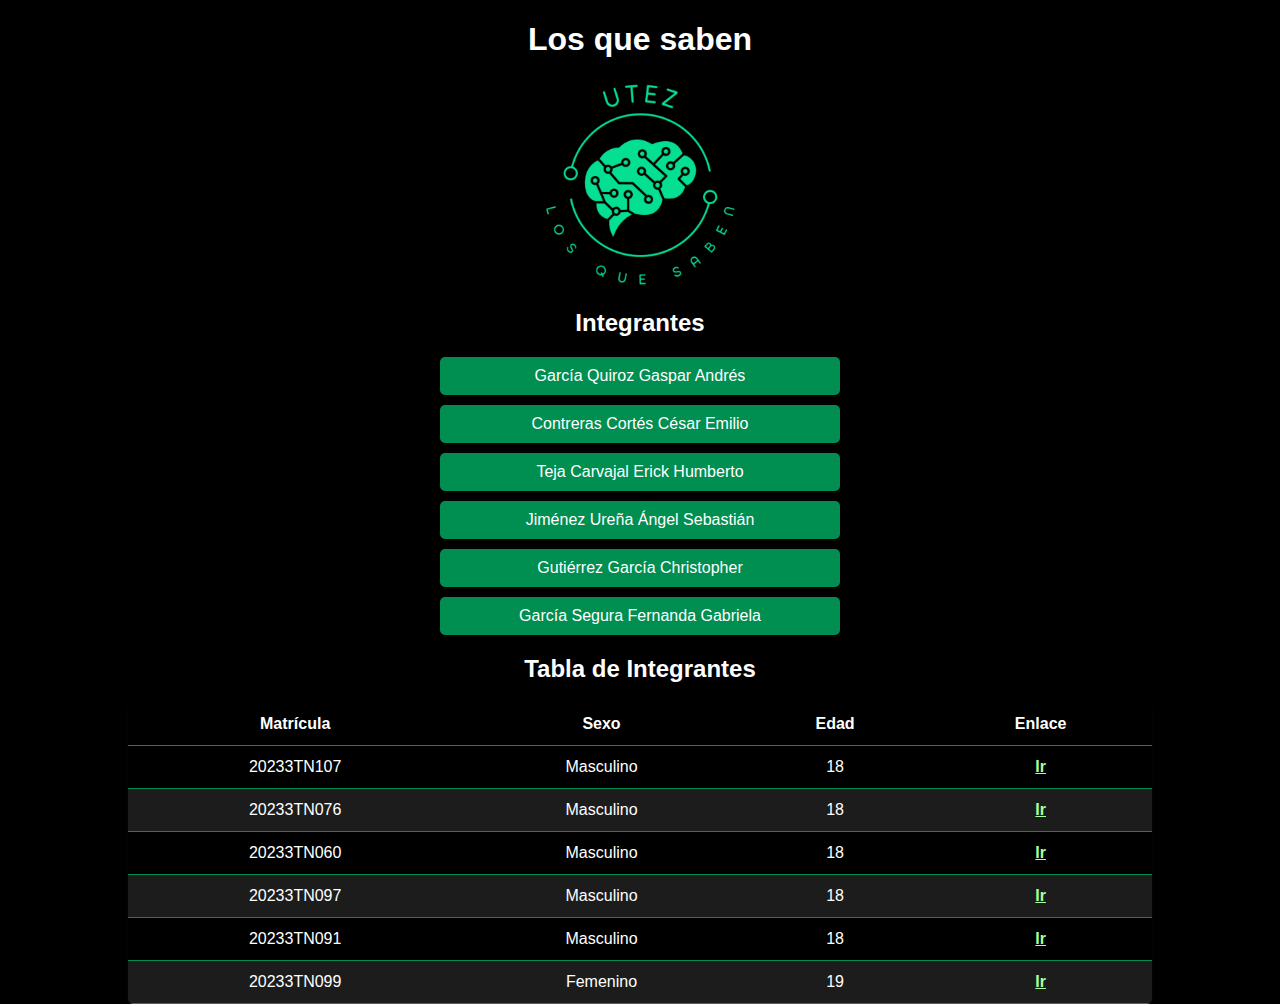
<file: index.html>
<!DOCTYPE html>
<html lang="en">
<head>
    <meta charset="UTF-8">
    <meta name="viewport" content="width=device-width, initial-scale=1.0">
    <title>Los que saben</title>
    <link rel="icon" href="img/LosQueSaben_logo.png">
    <link rel="stylesheet" href="css/index.css">
</head>

<body>
    <h1>Los que saben</h1>
    <img src="img/LosQueSaben_logo.png" alt="Logo de los que saben">

    <h2>Integrantes</h2>
    <ol>
        <li>García Quiroz Gaspar Andrés</li>
        <li>Contreras Cortés César Emilio</li>
        <li>Teja Carvajal Erick Humberto</li>
        <li>Jiménez Ureña Ángel Sebastián</li>
        <li>Gutiérrez García Christopher</li>
        <li>García Segura Fernanda Gabriela</li>
    </ol>

    <h2>Tabla de Integrantes</h2>
    <table>
        <thead>
            <tr>
                <th>Matrícula</th>
                <th>Sexo</th>
                <th>Edad</th>
                <th>Enlace</th>
            </tr>
        </thead>
        <tbody>
            <tr>
                <td>20233TN107</td>
                <td>Masculino</td>
                <td>18</td>
                <td><a href="https://cesar-emilio.github.io/LosQueSaben/Integrantes/20233tn107.html">Ir</a></td>
            </tr>
            <tr>
                <td>20233TN076</td>
                <td>Masculino</td>
                <td>18</td>
                <td><a href="https://cesar-emilio.github.io/LosQueSaben/Integrantes/20233tn076.html">Ir</a></td>
            </tr>
            <tr>
                <td>20233TN060</td>
                <td>Masculino</td>
                <td>18</td>
                <td><a href="https://cesar-emilio.github.io/LosQueSaben/Integrantes/20233tn060.html">Ir</a></td>
            </tr>
            <tr>
                <td>20233TN097</td>
                <td>Masculino</td>
                <td>18</td>
                <td><a href="https://cesar-emilio.github.io/LosQueSaben/Integrantes/20233tn097.html">Ir</a></td>
            </tr>
            <tr>
                <td>20233TN091</td>
                <td>Masculino</td>
                <td>18</td>
                <td><a href="https://cesar-emilio.github.io/LosQueSaben/Integrantes/20233tn091.html">Ir</a></td>
            </tr>
            <tr>
                <td>20233TN099</td>
                <td>Femenino</td>
                <td>19</td>
                <td><a href="https://cesar-emilio.github.io/LosQueSaben/Integrantes/20233tn099.html">Ir</a></td>
        </tbody>
    </table>
</body>
</html>
</file>
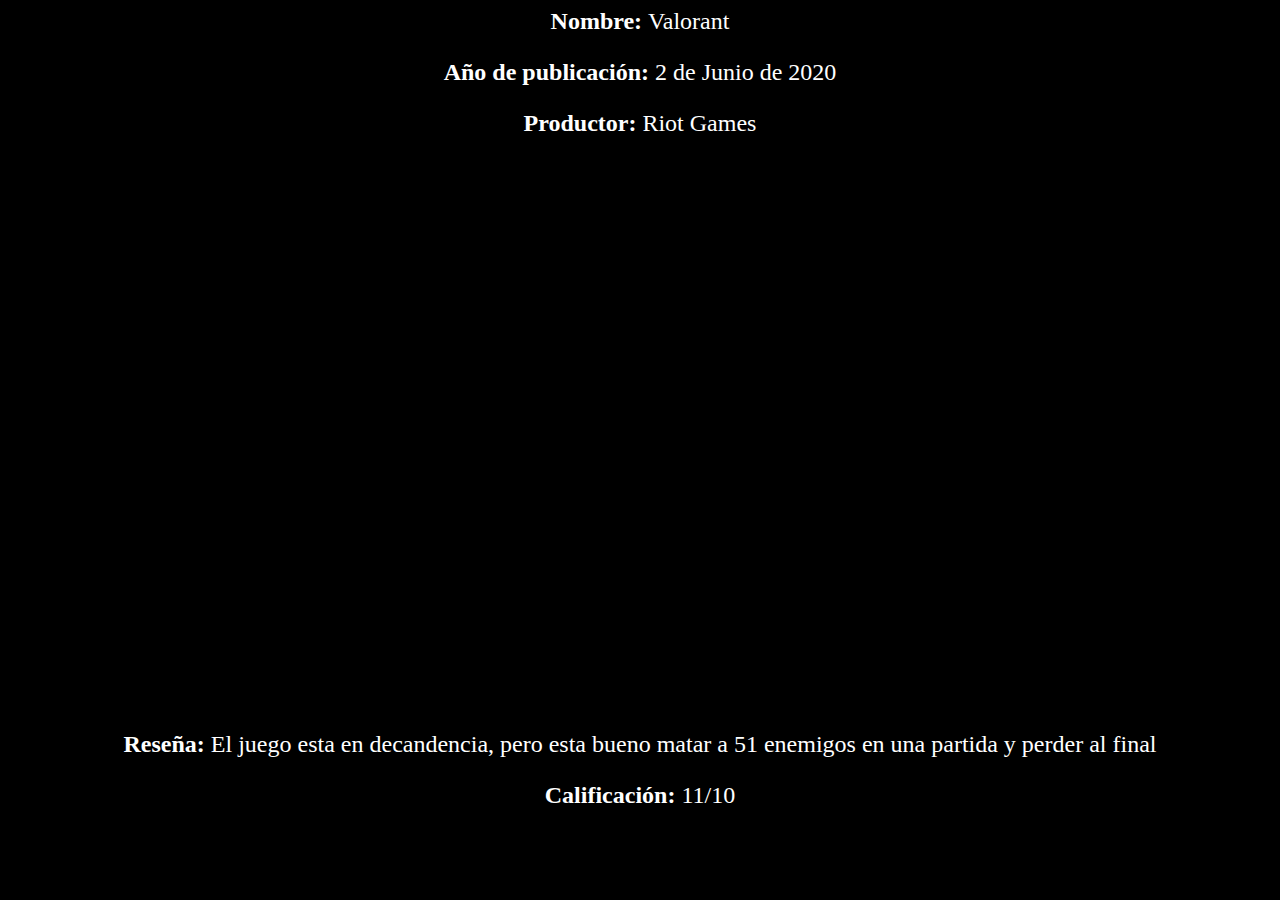
<file: bellaco.html>
<!DOCTYPE html5>
<html style="font-size: 24px; background-color: black; color: white; display: flex; align-items: center; text-align: center; flex-direction: column;">
    <p> <strong> Nombre: </strong> Valorant </p>
    <p> <strong> Año de publicación: </strong>2 de Junio de 2020 </p>
    <p> <strong> Productor: </strong> Riot Games </p>
    <iframe src="https://i.makeagif.com/media/7-28-2021/ECfqLq.gif" width="480" height="270" frameBorder="0" ></iframe>
    <iframe src="https://giphy.com/embed/uBRwFMpdukW1hf8yqS" width="480" height="270" frameBorder="0"></iframe>
    <iframe src="https://giphy.com/embed/ISJqHsCJgkFYTewi3k" width="480" height="270" frameBorder="0"></iframe>
    <p> <strong> Reseña: </strong> El juego esta en decandencia, pero esta bueno matar a 51 enemigos en una partida y perder al final</p>
    <p> <strong> Calificación: </strong> 11/10 </p>

</html>
</file>
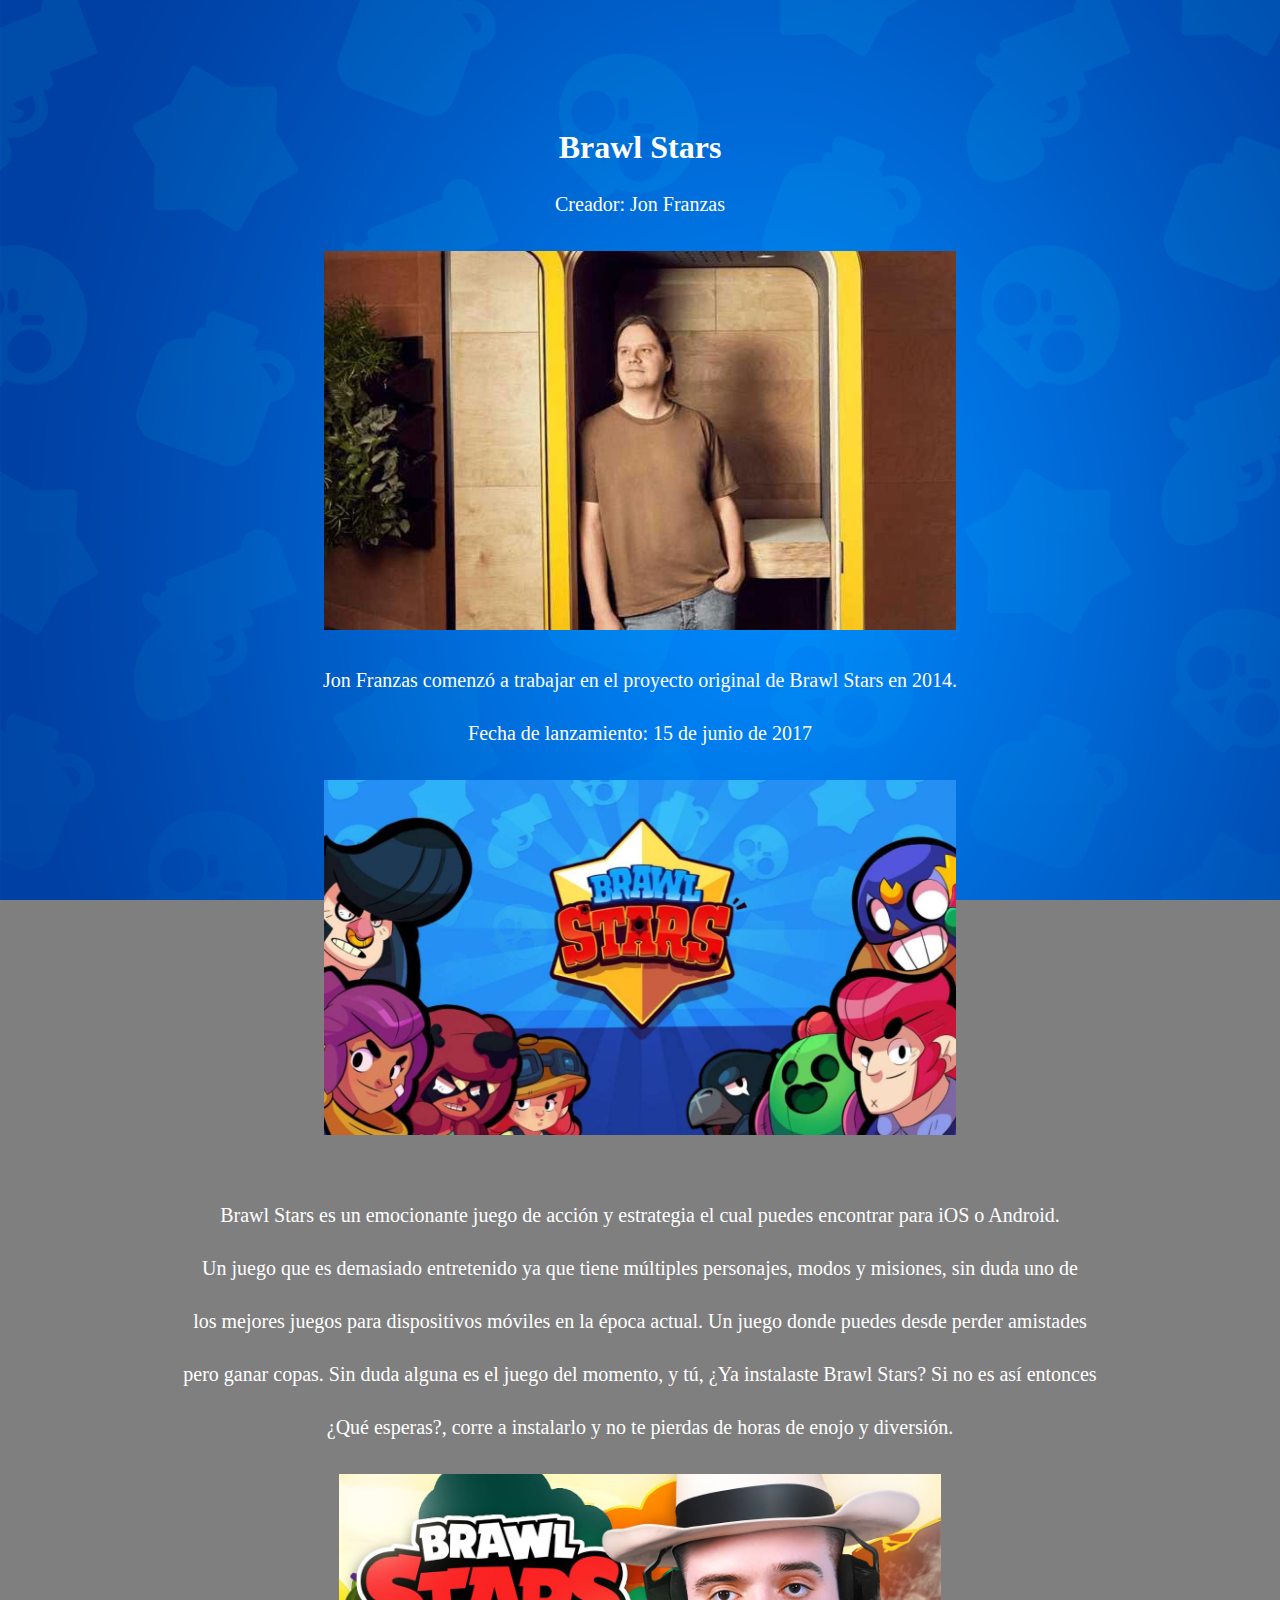
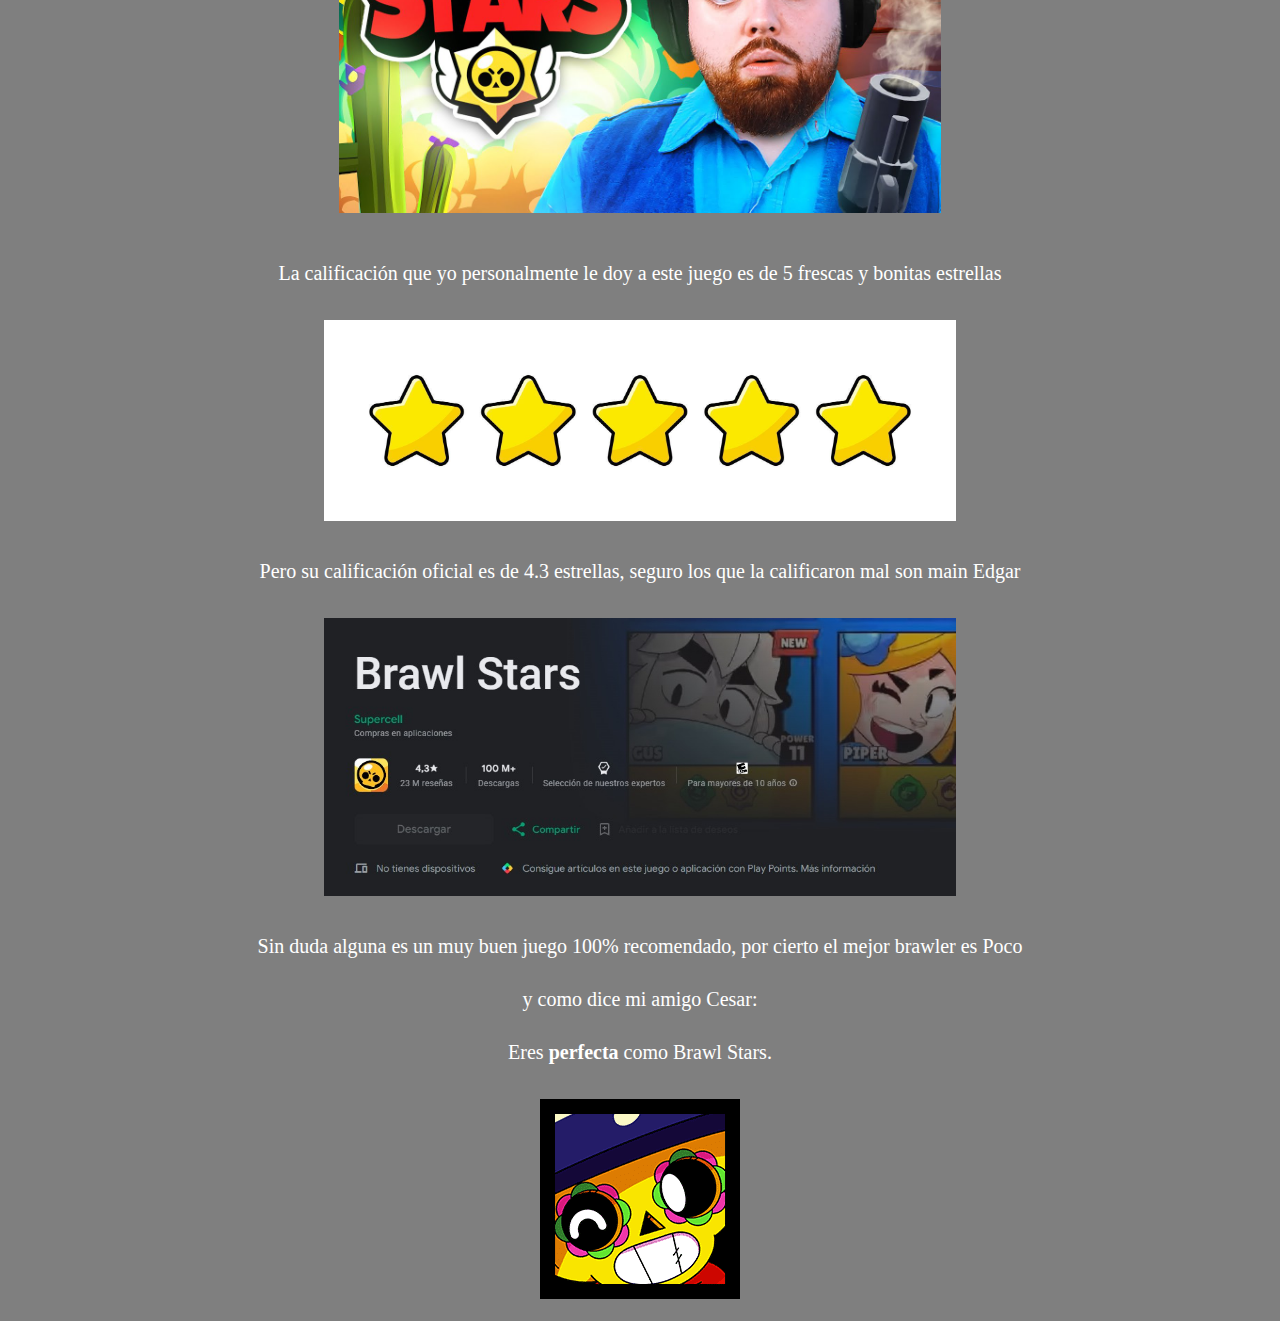
<file: brawl.html>
<!DOCTYPE html>
<html lang="en">
<head>
    <meta charset="UTF-8">
    <meta name="viewport" content="width=device-width, initial-scale=1.0">
    <title>Page of sebas</title>
    <style>
        /* Estilo para el fondo con opacidad */
        body {
            background-image: url('./img/Reseña.jpg');
            background-size: cover; 
            background-repeat: no-repeat; 
            background-attachment: fixed;
            background-color: rgba(0, 0, 0, 0.5);
            color: white; /* Cambiamos el color del texto a blanco */
        }

        /* Estilo para centrar el contenido */
        .content {
            text-align: center;
            padding-top: 100px; 
        }

        
        .paragraph {
            margin: 20px; 
            padding: 10px; 
        }

        /* Estilo para las imágenes */
        img {
            max-width: 50%; /* Establece el ancho máximo de la imagen al 50% del contenedor */
            margin: 10px auto; /* Centra la imagen y agrega espacio entre ellas */
        }

        /* Estilo para el texto */
        p {
            font-size: 20px; /* Aumenta el tamaño de la fuente */
            padding: 5px; /* Agrega relleno alrededor del texto */
        }
    </style>
</head>
<body>
    <!-- Contenido de la página -->
    <div class="content">
        <!-- Título centrado -->
        <h1>Brawl Stars</h1>
       
        <p>Creador: Jon Franzas</p>
        <img src="./img/Creador.jpg" alt="creador">
        <p>Jon Franzas comenzó a trabajar en el proyecto original de Brawl Stars en 2014.</p>
        
        <p>Fecha de lanzamiento: 15 de junio de 2017</p>
        <img src="./img/Lanzamiento.jpg" alt="lanzamiento">

        <!-- Reseña con estilo de bloque de texto -->
        <div class="paragraph">
            <p>Brawl Stars es un emocionante juego de acción y estrategia el cual puedes encontrar para iOS o Android.</p>
            <p>Un juego que es demasiado entretenido ya que tiene múltiples personajes, modos y misiones, sin duda uno de</p>
            <p>los mejores juegos para dispositivos móviles en la época actual. Un juego donde puedes desde perder amistades</p>
            <p>pero ganar copas. Sin duda alguna es el juego del momento, y tú, ¿Ya instalaste Brawl Stars? Si no es así entonces</p>
            <p>¿Qué esperas?, corre a instalarlo y no te pierdas de horas de enojo y diversión.</p>
            <img src="./img/Fondo.jpg" alt="Reseña">
        </div>
        
        <p>La calificación que yo personalmente le doy a este juego es de 5 frescas y bonitas estrellas</p>
        <img src="./img/Calificacion_P.jpg" alt="calificacion_Personal">
        <p>Pero su calificación oficial es de 4.3 estrellas, seguro los que la calificaron mal son main Edgar</p>
        <img src="./img/Calificacion_O.jpeg" alt="calificacion_Oficial">
        <p>Sin duda alguna es un muy buen juego 100% recomendado, por cierto el mejor brawler es Poco</p>
        <p>y como dice mi amigo Cesar:</p>
        <p>Eres <strong>perfecta</strong> como Brawl Stars.</p>
        <img src="./img/Poco.png" alt="Poco loco">
    </div>
</body>
</html>
</file>
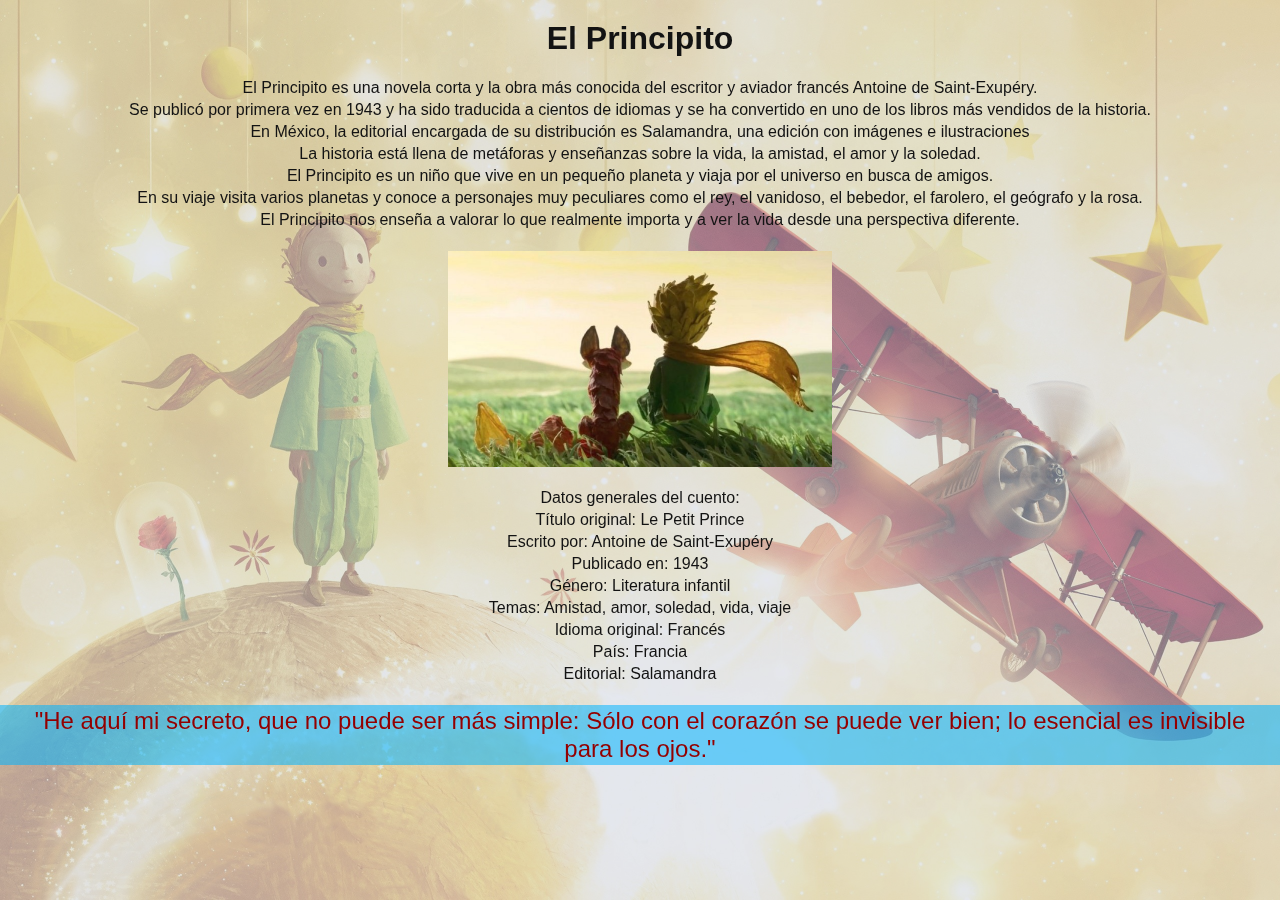
<file: el_principito.html>
<!DOCTYPE html>
<html lang="en">

<head>
    <meta charset="UTF-8">
    <meta name="viewport" content="width=device-width, initial-scale=1.0">
    <title>El Principito</title>
    <style>
        * {
            margin: 0;
            padding: 0;
            font-family: 'Franklin Gothic Medium', 'Arial Narrow', Arial, sans-serif;
            text-decoration: none;
            color: #000;
        }

        body {
            display: flex;
            flex-direction: column;
            min-height: 100vh;
            background: #caddff;
            align-items: center;
        }

        h1 {
            color: #131313;
            text-align: center;
            font-size: 2rem;
            margin: 20px 0;
        }

        p {
            color: #131313;
            text-align: justify;
            padding: 2px 10px;
        }

        .background-image {
            background-image: url('img/fondo_lp.jpg');
            background-size: cover;
            background-position: center;
            opacity: 0.5;
            width: 100%;
            height: 100vh;
            position: fixed;
            top: 0;
            left: 0;
            z-index: -1;
        }

        .img-body {
            width: 30%;
            height: auto;
            margin: 20px 0px;
        }

        .phrase {
            color: #930000;
            text-align: center;
            font-size: 1.5rem;
            margin: 20px 0;
            background-color: #00b3ff8a;
        }
    </style>
</head>

<body>
    <div class="background-image"></div>
    <h1>El Principito</h1>
    <p>El Principito es una novela corta y la obra más conocida del escritor y aviador francés Antoine de Saint-Exupéry.
    </p>
    <p>Se publicó por primera vez en 1943 y ha sido traducida a cientos de idiomas y se ha convertido en uno de los
        libros más vendidos de la historia.</p>
    <p>En México, la editorial encargada de su distribución es Salamandra, una edición con imágenes e ilustraciones</p>
    <p>La historia está llena de metáforas y enseñanzas sobre la vida, la amistad, el amor y la soledad.</p>
    <p>El Principito es un niño que vive en un pequeño planeta y viaja por el universo en busca de amigos.</p>
    <p>En su viaje visita varios planetas y conoce a personajes muy peculiares como el rey, el vanidoso, el bebedor, el
        farolero, el geógrafo y la rosa.</p>
    <p>El Principito nos enseña a valorar lo que realmente importa y a ver la vida desde una perspectiva diferente.</p>
    <img src="img/little_prince.jpg" alt="El pequeño principe y su mascota, el zorro" class="img-body">
    <p>Datos generales del cuento:</p>
    <p>Título original: Le Petit Prince</p>
    <p>Escrito por: Antoine de Saint-Exupéry</p>
    <p>Publicado en: 1943</p>
    <p>Género: Literatura infantil</p>
    <p>Temas: Amistad, amor, soledad, vida, viaje</p>
    <p>Idioma original: Francés</p>
    <p>País: Francia</p>
    <p>Editorial: Salamandra</p>

    <p class="phrase">"He aquí mi secreto, que no puede ser más simple: Sólo con el corazón se puede ver bien; lo
        esencial es invisible para los ojos."</p>
</body>

</html>
</file>
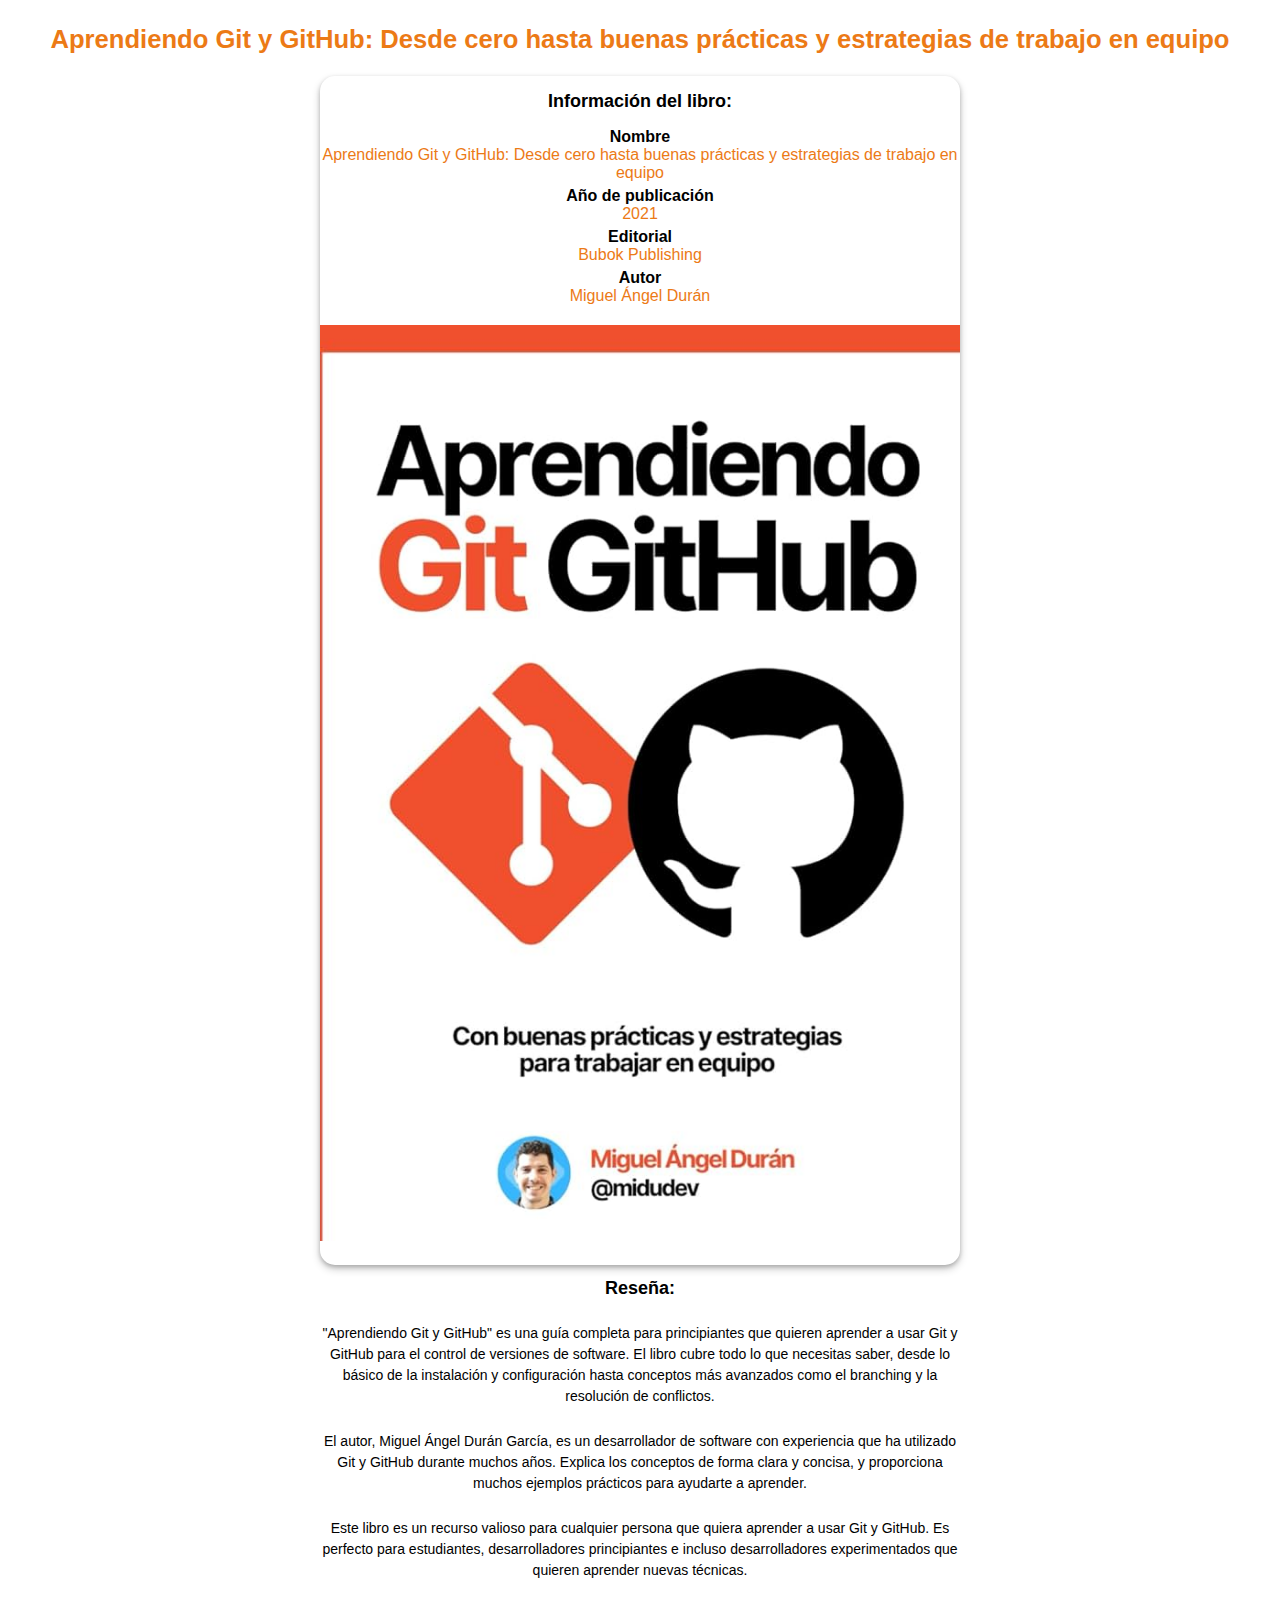
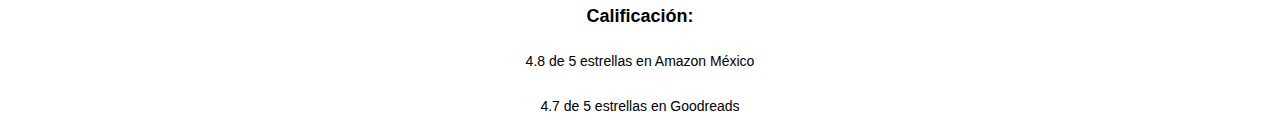
<file: miduLibro.html>
<!DOCTYPE html>
<html lang="es">
<head>
    <meta charset="UTF-8">
    <meta name="viewport" content="width=device-width, initial-scale=1.0">
    <link rel="stylesheet" href="css/miduLibro.css">
    <title>Aprendiendo Git y GitHub</title>
</head>
<body>
    <h1>Aprendiendo Git y GitHub: Desde cero hasta buenas prácticas y estrategias de trabajo en equipo</h1>
    <div class="card">
        <h2>Información del libro:</h2>
        <ul>
            <li><span>Nombre</span><br>Aprendiendo Git y GitHub: Desde cero hasta buenas prácticas y estrategias de trabajo en equipo</li>
            <li><span>Año de publicación</span><br> 2021</li>
            <li><span>Editorial</span><br> Bubok Publishing</li>
            <li><span>Autor</span><br> Miguel Ángel Durán</li>
        </ul>
        <img src="/img/midudevLibro.jpeg" alt="Portada del libro 'Aprendiendo Git y GitHub'">
    </div>
    
    
    <h2>Reseña:</h2>
    <p>"Aprendiendo Git y GitHub" es una guía completa para principiantes que quieren aprender a usar Git y GitHub para el control de versiones de software. El libro cubre todo lo que necesitas saber, desde lo básico de la instalación y configuración hasta conceptos más avanzados como el branching y la resolución de conflictos.</p>
    <p>El autor, Miguel Ángel Durán García, es un desarrollador de software con experiencia que ha utilizado Git y GitHub durante muchos años. Explica los conceptos de forma clara y concisa, y proporciona muchos ejemplos prácticos para ayudarte a aprender.</p>
    <p>Este libro es un recurso valioso para cualquier persona que quiera aprender a usar Git y GitHub. Es perfecto para estudiantes, desarrolladores principiantes e incluso desarrolladores experimentados que quieren aprender nuevas técnicas.</p>
    
    <h2>Calificación:</h2>
    <p>4.8 de 5 estrellas en Amazon México</p>
    <p>4.7 de 5 estrellas en Goodreads</p>
</body>
</html>
</file>
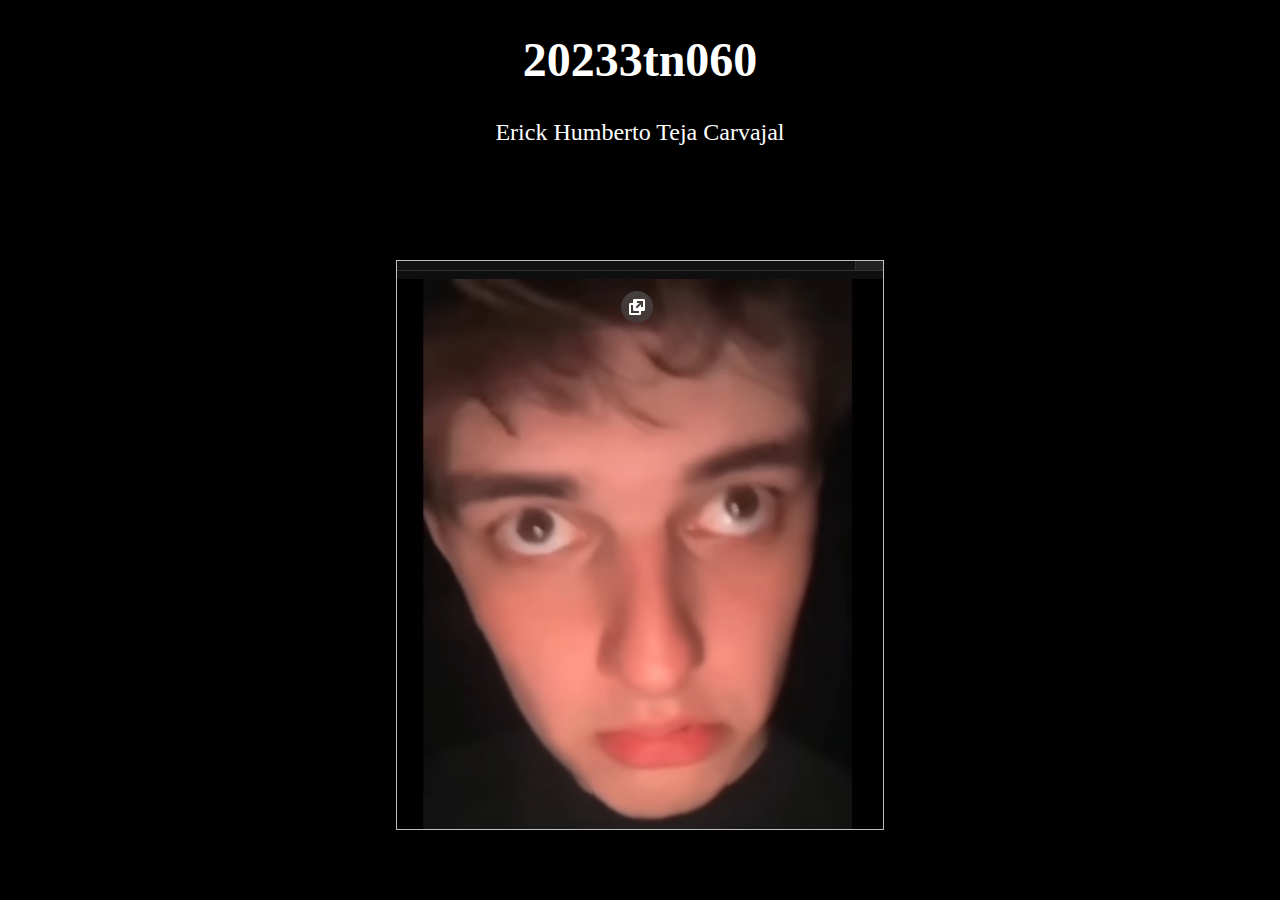
<file: Integrantes/20233tn060.html>
<!DOCTYPE html5>
<html>
<link rel="stylesheet" href="..//css/20233tn060.css">
<body class="cuerpo">
    <div class="texto">
        <h1> 20233tn060 </h1>
        <p> Erick Humberto Teja Carvajal</p>
    </div>
    <br><br><br><br><br>
    <div class="erickimg">
        <img>
    </div>
    
</body>
</html>
</file>
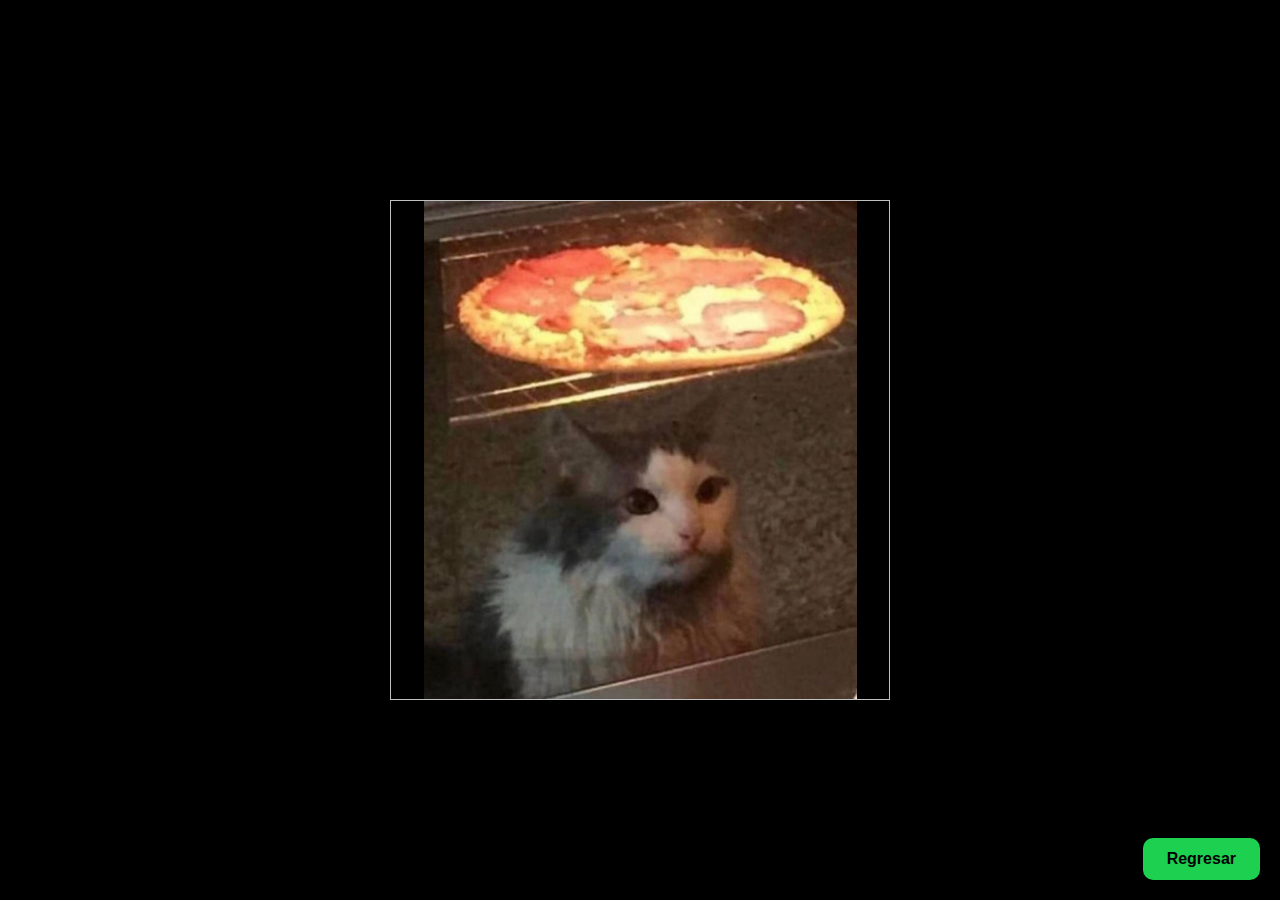
<file: Integrantes/20233tn076.html>
<!DOCTYPE html>
<html lang="en">

<head>
    <meta charset="UTF-8">
    <meta name="viewport" content="width=device-width, initial-scale=1.0">
    <link rel="stylesheet" href="../css/20233tn076.css">
    <title>Cesar</title>
</head>

<body>
    <img class="cesar">
    <a class="btn" href="../index.html">Regresar</a>
</body>

</html>
</file>
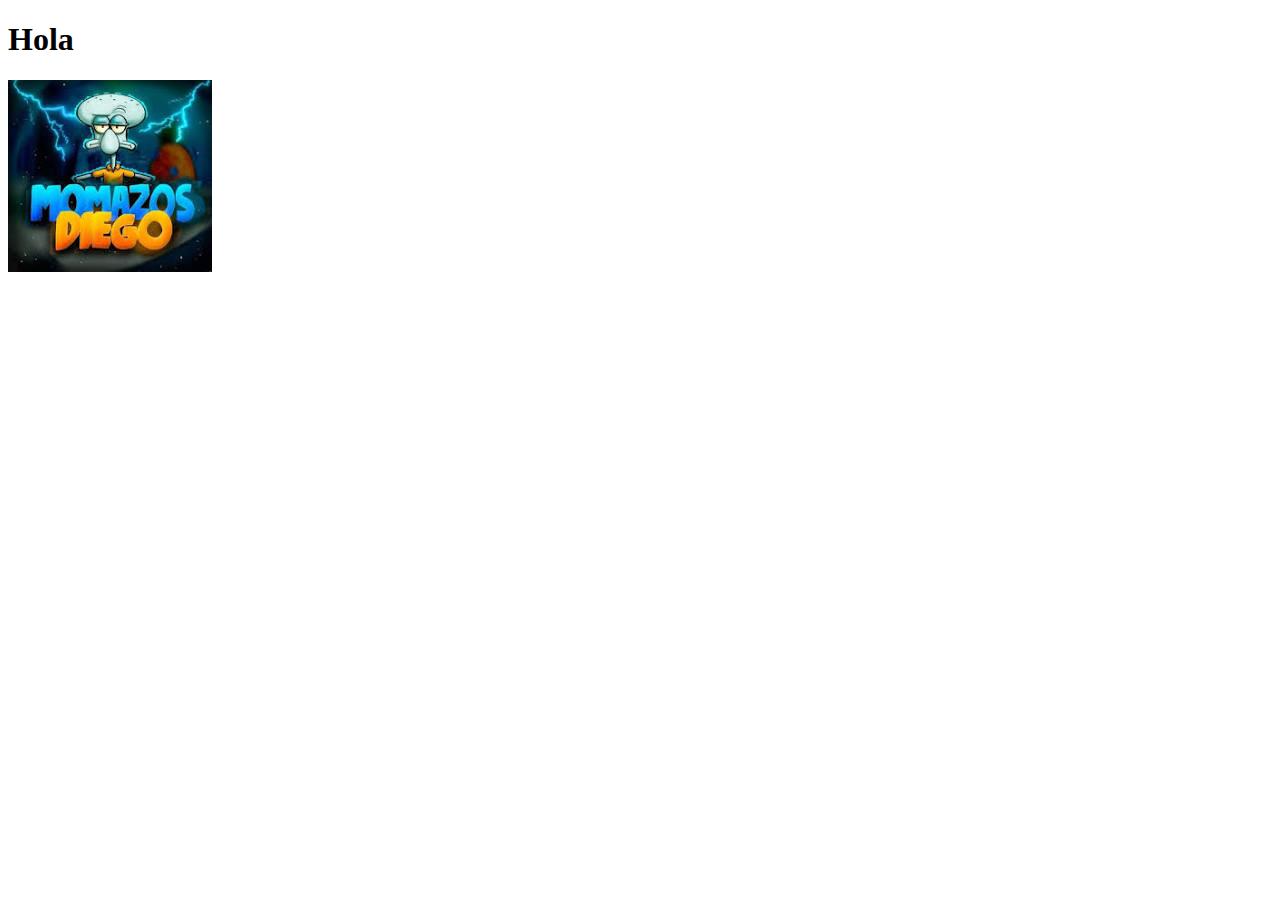
<file: Integrantes/20233tn091.html>
<!DOCTYPE html>
<html lang="en">
<head>
    <meta charset="UTF-8">
    <meta name="viewport" content="width=device-width, initial-scale=1.0">
    <title>20233tn091</title>
</head>

<body>
    <h1>Hola</h1>
    <img src="../img/mosamosD.jpg">
</body>

</html>
</file>
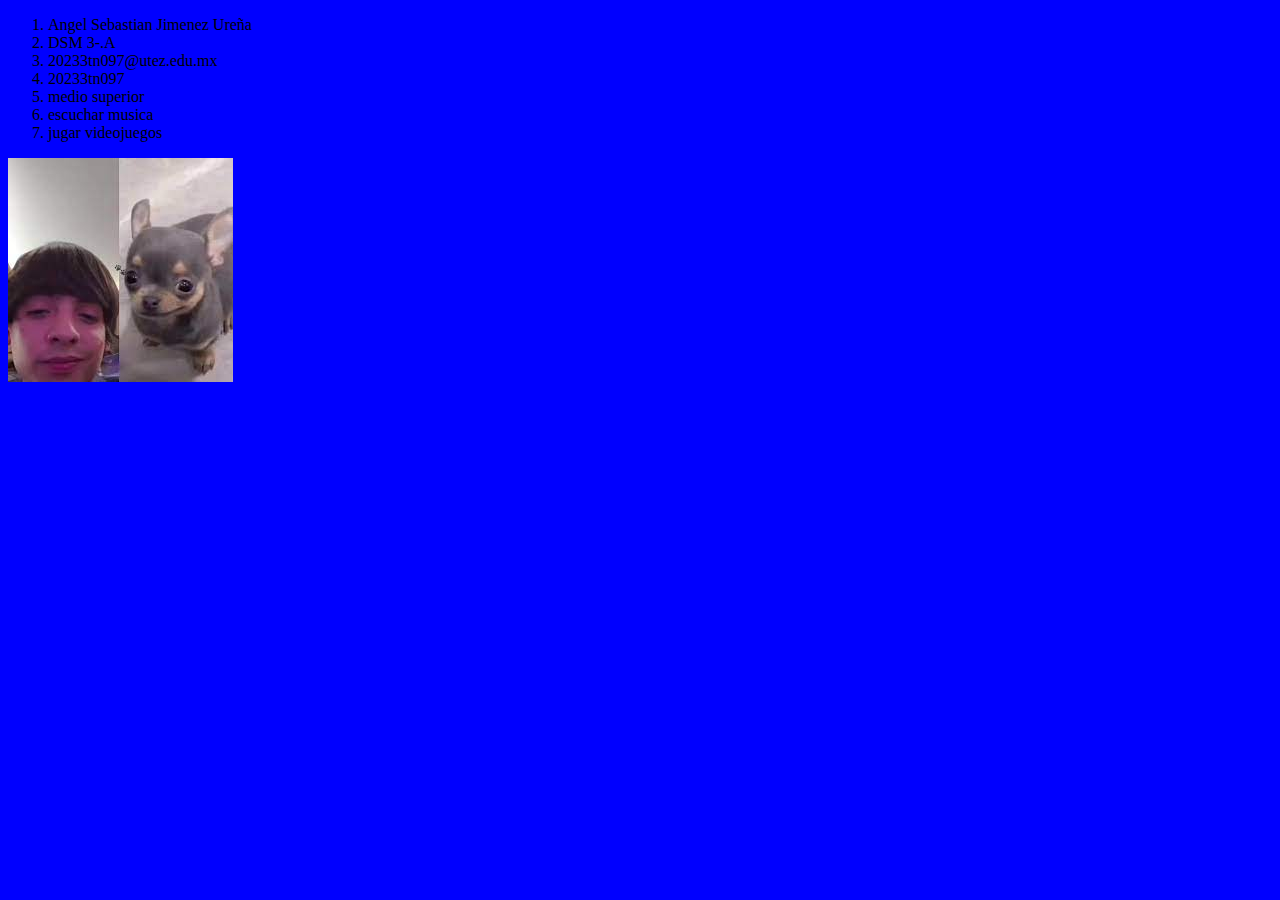
<file: Integrantes/20233tn097.html>
<!DOCTYPE html>
<html lang="en">
<head>
    <meta charset="UTF-8">
    <meta name="viewport" content="width=device-width, initial-scale=1.0">
    <title>Primer pagina</title>
</head>
<body bgcolor="blue">
    <ol>
        <li>Angel Sebastian Jimenez Ureña</li>
        <li>DSM 3-.A</li>
        <li>20233tn097@utez.edu.mx</li>
        <li>20233tn097</li>
        <li>medio superior</li>
        <li>escuchar musica</li>
        <li>jugar videojuegos</li>
    </ol> 
    <img src="../img/imagen.jpg" alt="Soy ese">
</body>
</html>
</file>
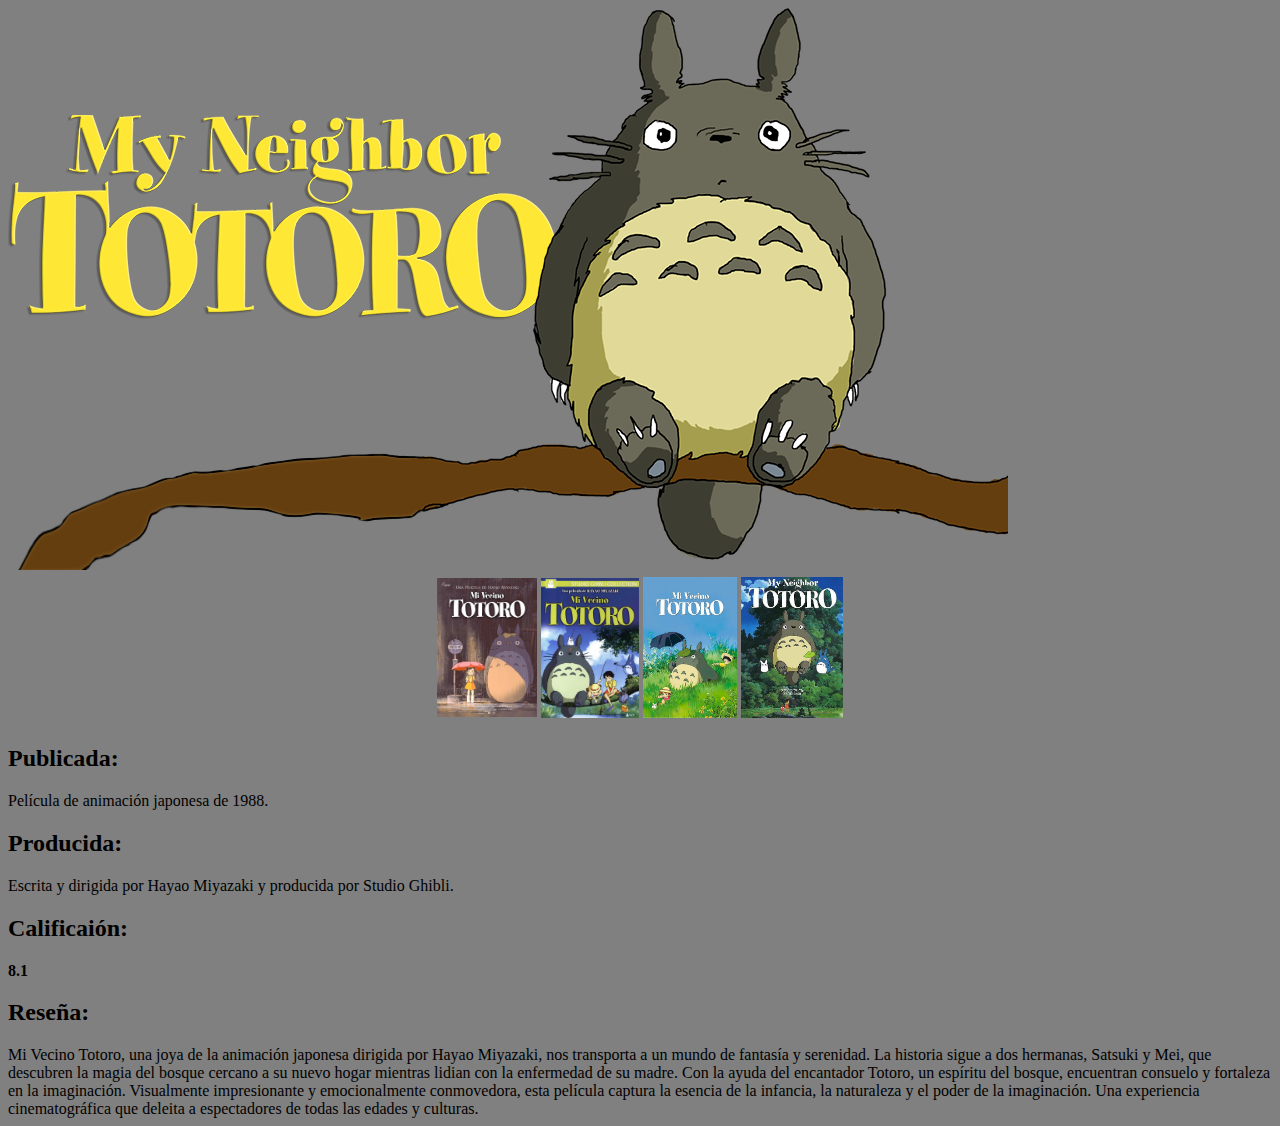
<file: totoro/totoro.html>
<!DOCTYPE html>
<html>
<head>
    <meta charset="UTF-8" />
    <title>Totoro</title>
</head>
<body bgcolor="gray">
    <img src="logo.png" width="1000" >
    
    <table align="center">
        <tr>
        <th><img src="por1.png" width="100"></th>
        <th><img src="por2.png" width="98"></th>
        <th><img src="por3.png" width="94"></th>
        <th><img src="por4.png" width="102"></th>
        </tr>
    </table>
    <h2>Publicada:</h2>
    <p>Película de animación japonesa de 1988. </p>
    <h2>Producida:</h2>
    <p>Escrita y dirigida por Hayao Miyazaki y producida por Studio Ghibli.</p>
    <h2>Calificaión:</h2><strong>8.1</strong>
    <h2>Reseña:</h2>
    <div>Mi Vecino Totoro, una joya de la animación japonesa dirigida por Hayao Miyazaki, nos transporta a un mundo de fantasía y serenidad. La historia sigue a dos hermanas, Satsuki y Mei, que descubren la magia del bosque cercano a su nuevo hogar mientras lidian con la enfermedad de su madre. Con la ayuda del encantador Totoro, un espíritu del bosque, encuentran consuelo y fortaleza en la imaginación. Visualmente impresionante y emocionalmente conmovedora, esta película captura la esencia de la infancia, la naturaleza y el poder de la imaginación. Una
         experiencia cinematográfica que deleita a espectadores de todas las edades y culturas.</div>
    
</body>
</html>
</file>
<file: css/index.css>
body {
    font-family:'Trebuchet MS', 'Lucida Sans Unicode', 'Lucida Grande', 'Lucida Sans', Arial, sans-serif;
    margin: 0;
    padding: 0;
    background-color: #000000;
    color: #ffffff;
}

h1, h2 {
    text-align: center;
    margin-bottom: 20px;
}

img {
    display: block;
    margin: 0 auto;
    max-width: 200px;
}

ol {
    list-style-type: none;
    padding: 0;
    margin: 0 auto;
    max-width: 400px;
    text-align: center;
}

li {
    margin-bottom: 10px;
    padding: 10px;
    background-color: #008e51;
    border-radius: 5px;
    box-shadow: 0 2px 4px rgba(0, 0, 0, 0.1);
}

table {
    border-collapse: collapse;
    width: 80%;
    margin: 0 auto;
    border-radius: 5px;
    overflow: hidden;
    box-shadow: 0 2px 4px rgba(114, 48, 48, 0.1);
}

th, td {
    padding: 12px 15px;
    text-align: center;
    border-bottom: 1px solid #008e51;
}

th {
    color: #fff;
}

tbody tr:nth-child(even) {
    background-color: #1c1c1c;
}

a {
    text-decoration: underline;
    color: #a6ff99;
    font-weight: bold;
}

a:hover {
    color: #0dff00;
    transition: 0.2s;
}
</file>
<file: css/miduLibro.css>
body {
    display: flex;
    flex-direction: column;
    align-items: center;
    justify-content: center;
    text-align: center;
    font-family: Arial, sans-serif;
    background-color: #ffffff;
}

h1 {
    color: #ec7a16;
    font-size: 2vw;
    margin-bottom: 20px;
}

h2 {
    color: #000000;
    font-size: 18px;
    margin-bottom: 10px;
}

ul {
    color: #ec7a16;
    list-style: none;
    padding: 0;
    margin-bottom: 20px;
}

li {
    margin-bottom: 5px;
}

img {
    max-width: 100%;
    margin-bottom: 20px;
    width: 50vw;
}

p {
    color: #000000;
    font-size: 14px;
    line-height: 1.5;
    margin-bottom: 10px;
    text-justify: distribute;
    width: 50vw;
}

span{
    color: black;
    font-weight: 700;
}

.card{
    background-color: #ffffff;
    border-radius: 15px;
    box-shadow: 0px 2px 4px rgba(0, 0, 0, 0.2), 0px 4px 8px rgba(0, 0, 0, 0.2);
    transform: translateY(2px);
    display: block;
    width: 50vw;
}
</file>
<file: css/20233tn060.css>
.texto {
    font-size: 24px;
    
}
.cuerpo{
    margin: 0;
    background-color: black;
    color: white;
    display: flex;
    flex-direction: column;
    align-items: center;
    text-align: center;

}
.erickimg {
    width: 488px;
    height: 570px;
    
}
.erickimg img {
    width: 100%;
    height: 100%;
    transition: all 0.3 ease;
    background-image: url('../img/YoEse1.png');
    background-size: cover;
    background-position: center;

}
.erickimg:hover img{
    rotate: 360deg;
    background-image: url('../img/YoEse2.png');
    transition: 1000ms;

}
</file>
<file: css/20233tn076.css>
* {
    padding: 0;
    margin: 0;
    box-sizing: content-box;
    font-family: "Poppins", sans-serif;
    background-color: #000000;
}

body {
    display: flex;
    align-items: center;
    justify-content: center;
    height: 100vh;
}

.cesar {
    height: 500px;
    width: 500px;
    background-image: url('../img/cesar.jpeg');
    transition: all 1s ease;
    background-size: contain;
    background-repeat: no-repeat;
    background-position: center;
}

.cesar:hover {
    background-image: url('../img/nocesar.jpeg');
}

.btn {
    position: fixed;
    bottom: 20px;
    right: 20px;
    padding: 12px 24px;
    background-color: #1ed050;
    color: #000000;
    font-size: 16px;
    font-weight: bold;
    text-decoration: none;
    border-radius: 10px;
    border: none;
    cursor: pointer;
    transition: background-color 0.3s ease;
}

.btn:hover {
    background-color: #35cf82;
}
</file>
